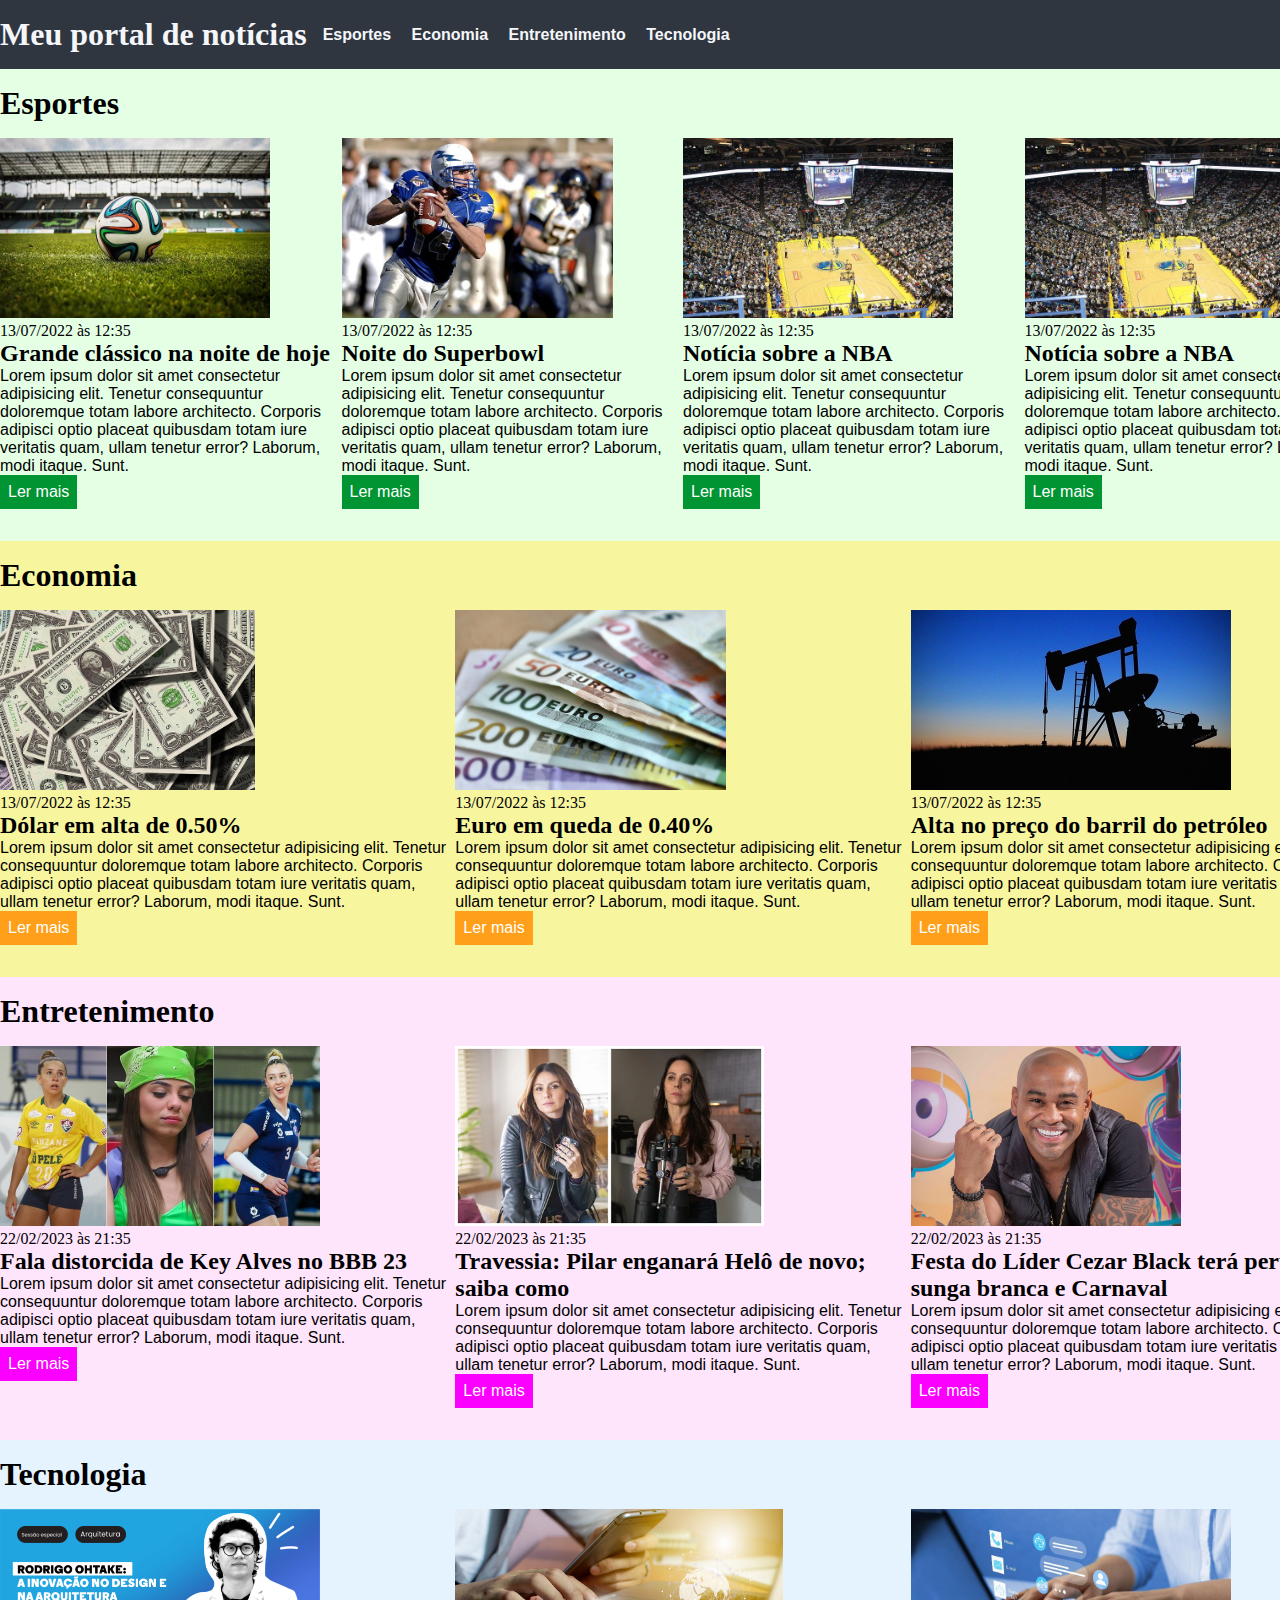
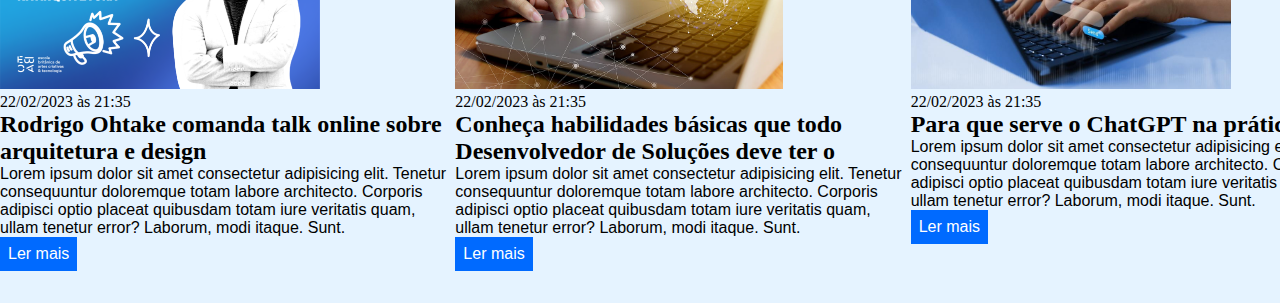
<file: index.html>
<!DOCTYPE html>
<html lang="pt-BR">
<head>
    <meta charset="UTF-8">
    <meta http-equiv="X-UA-Compatible" content="IE=edge">
    <meta name="viewport" content="width=device-width, initial-scale=1.0">
    <title>Meu portal de notícias</title>
    <link rel="stylesheet" href="./main.css" />
</head>
<body>
    <header>
        <div class="container">
        <h1>Meu portal de notícias</h1>
        <nav>
            <ul>
                <li>
                    <a href="#sports" title="Ir para a seção de esportes">Esportes</a>
                </li>
                <li>
                    <a href="#economy" title="Ir para a seção de notícias">Economia</a>
                </li>
                <li>
                    <a href="#entertainment" title="Ir para a seção de notícias">Entretenimento</a>
                </li>
                <li>
                    <a href="#tech" title="Ir para a seção de notícias">Tecnologia</a>
                </li>
            </ul>
        </nav>
        </div>
    </header>
    <section id="sports">
        <div class="container">
            <h2>Esportes</h2>
       <div class="articles">
        <article>
            <img src="./imagens/futebol.jpg" alt="Bola de futebol no gramado" />
            <header>
                <time class="creationdate">13/07/2022 às 12:35</time>
            </header>
            <h3>Grande clássico na noite de hoje</h3>
            <p>
                Lorem ipsum dolor sit amet consectetur adipisicing elit. Tenetur consequuntur doloremque totam labore architecto. Corporis adipisci optio placeat quibusdam totam iure veritatis quam, ullam tenetur error? Laborum, modi itaque. Sunt.
            </p>
            <a href="#" title="Leia a notícia completa">Ler mais</a>
        </article>
        <article>
            <img src="./imagens/futebol-americano.jpg" alt="Jogador de futebol americano correndo com a bola na mão" />
            <header>
                <time>13/07/2022 às 12:35</time>
            </header>
            <h3>Noite do Superbowl</h3>
            <p>
                Lorem ipsum dolor sit amet consectetur adipisicing elit. Tenetur consequuntur doloremque totam labore architecto. Corporis adipisci optio placeat quibusdam totam iure veritatis quam, ullam tenetur error? Laborum, modi itaque. Sunt.
            </p>
            <a href="#" title="Leia a notícia completa">Ler mais</a>
        </article>
        <article>
            <img src="./imagens/basquete.jpg" title="Vista aérea de uma quadra de basquete" />
            <header>
                <time>13/07/2022 às 12:35</time>
            </header>
            <h3>Notícia sobre a NBA</h3>
            <p>
                Lorem ipsum dolor sit amet consectetur adipisicing elit. Tenetur consequuntur doloremque totam labore architecto. Corporis adipisci optio placeat quibusdam totam iure veritatis quam, ullam tenetur error? Laborum, modi itaque. Sunt.
            </p>
            <a href="#" title="Leia a notícia completa">Ler mais</a>
        </article>
        <article>
            <img src="./imagens/basquete.jpg" title="Vista aérea de uma quadra de basquete" />
            <header>
                <time>13/07/2022 às 12:35</time>
            </header>
            <h3>Notícia sobre a NBA</h3>
            <p>
                Lorem ipsum dolor sit amet consectetur adipisicing elit. Tenetur consequuntur doloremque totam labore architecto. Corporis adipisci optio placeat quibusdam totam iure veritatis quam, ullam tenetur error? Laborum, modi itaque. Sunt.
            </p>
            <a href="#" title="Leia a notícia completa">Ler mais</a>
        </article>
       </div>
        </div>
    </section>
    <section id="economy">
        <div class="container">
            <h2>Economia</h2>
            <div class="articles">
                <article>
                    <img src="./imagens/dolares.jpg" alt="Muitos dólares" />
                    <header>
                        <time>13/07/2022 às 12:35</time>
                    </header>
                    <h3>Dólar em alta de 0.50%</h3>
                    <p>
                        Lorem ipsum dolor sit amet consectetur adipisicing elit. Tenetur consequuntur doloremque totam labore architecto. Corporis adipisci optio placeat quibusdam totam iure veritatis quam, ullam tenetur error? Laborum, modi itaque. Sunt.
                    </p>
                    <a href="#" title="Leia a notícia completa">Ler mais</a>
                </article>
                <article>
                    <img src="./imagens/euro.jpg" alt="Várias notas de euro" />
                    <header>
                        <time>13/07/2022 às 12:35</time>
                    </header>
                    <h3>Euro em queda de 0.40%</h3>
                    <p>
                        Lorem ipsum dolor sit amet consectetur adipisicing elit. Tenetur consequuntur doloremque totam labore architecto. Corporis adipisci optio placeat quibusdam totam iure veritatis quam, ullam tenetur error? Laborum, modi itaque. Sunt.
                    </p>
                    <a href="#" title="Leia a notícia completa">Ler mais</a>
                </article>
                <article>
                    <img src="./imagens/petroleo.jpg" alt="Extração de petróleo" />
                    <header>
                        <time>13/07/2022 às 12:35</time>
                    </header>
                    <h3>Alta no preço do barril do petróleo</h3>
                    <p>
                        Lorem ipsum dolor sit amet consectetur adipisicing elit. Tenetur consequuntur doloremque totam labore architecto. Corporis adipisci optio placeat quibusdam totam iure veritatis quam, ullam tenetur error? Laborum, modi itaque. Sunt.
                    </p>
                    <a href="#" title="Leia a notícia completa">Ler mais</a>
                </article>
            </div>
        </div>
    </section>
    <section id="entertainment">
        <div class="container">
            <h2>Entretenimento</h2>
            <div class="articles">
                <article>
                    <img src="./imagens/BBB.png" alt="Key Alves" />
                    <header>
                        <time>22/02/2023 às 21:35</time>
                    </header>
                    <h3>Fala distorcida de Key Alves no BBB 23</h3>
                    <p>
                        Lorem ipsum dolor sit amet consectetur adipisicing elit. Tenetur consequuntur doloremque totam labore architecto. Corporis adipisci optio placeat quibusdam totam iure veritatis quam, ullam tenetur error? Laborum, modi itaque. Sunt.
                    </p>
                    <a href="#" title="Leia a notícia completa">Ler mais</a>
                </article>
                <article>
                    <img src="./imagens/Travessia.webp" alt="Helô" />
                    <header>
                        <time>22/02/2023 às 21:35</time>
                    </header>
                    <h3>Travessia: Pilar enganará Helô de novo; saiba como</h3>
                    <p>
                        Lorem ipsum dolor sit amet consectetur adipisicing elit. Tenetur consequuntur doloremque totam labore architecto. Corporis adipisci optio placeat quibusdam totam iure veritatis quam, ullam tenetur error? Laborum, modi itaque. Sunt.
                    </p>
                    <a href="#" title="Leia a notícia completa">Ler mais</a>
                </article>
                <article>
                    <img src="./imagens/Cezar Black.jpg" alt="Cezar Black" />
                    <header>
                        <time>22/02/2023 às 21:35</time>
                    </header>
                    <h3>Festa do Líder Cezar Black terá peruca, sunga branca e Carnaval</h3>
                    <p>
                        Lorem ipsum dolor sit amet consectetur adipisicing elit. Tenetur consequuntur doloremque totam labore architecto. Corporis adipisci optio placeat quibusdam totam iure veritatis quam, ullam tenetur error? Laborum, modi itaque. Sunt.
                    </p>
                    <a href="#" title="Leia a notícia completa">Ler mais</a>
                </article>
            </div>
        </div>
    </section>
    <section id="tech">
        <div class="container">
            <h2>Tecnologia</h2>
            <div class="articles">
                <article>
                    <img src="./imagens/EBAC.webp" alt="Rodrigo Ohtake" />
                    <header>
                        <time>22/02/2023 às 21:35</time>
                    </header>
                    <h3>Rodrigo Ohtake comanda talk online sobre arquitetura e design</h3>
                    <p>
                        Lorem ipsum dolor sit amet consectetur adipisicing elit. Tenetur consequuntur doloremque totam labore architecto. Corporis adipisci optio placeat quibusdam totam iure veritatis quam, ullam tenetur error? Laborum, modi itaque. Sunt.
                    </p>
                    <a href="#" title="Leia a notícia completa">Ler mais</a>
                </article>
                <article>
                    <img src="./imagens/migrar.jpg" alt="Carreira" />
                    <header>
                        <time>22/02/2023 às 21:35</time>
                    </header>
                    <h3>Conheça habilidades básicas que todo Desenvolvedor de Soluções deve ter o</h3>
                    <p>
                        Lorem ipsum dolor sit amet consectetur adipisicing elit. Tenetur consequuntur doloremque totam labore architecto. Corporis adipisci optio placeat quibusdam totam iure veritatis quam, ullam tenetur error? Laborum, modi itaque. Sunt.
                    </p>
                    <a href="#" title="Leia a notícia completa">Ler mais</a>
                </article>
                <article>
                    <img src="./imagens/gtp.jpg" alt="Tecnologia" />
                    <header>
                        <time>22/02/2023 às 21:35</time>
                    </header>
                    <h3>Para que serve o ChatGPT na prática?</h3>
                    <p>
                        Lorem ipsum dolor sit amet consectetur adipisicing elit. Tenetur consequuntur doloremque totam labore architecto. Corporis adipisci optio placeat quibusdam totam iure veritatis quam, ullam tenetur error? Laborum, modi itaque. Sunt.
                    </p>
                    <a href="#" title="Leia a notícia completa">Ler mais</a>
                </article>
            </div>
        </div>
    </section>      
</body>
</html>
</file>
<file: main.css>
*{
    box-sizing: border-box;
    margin: 0;
    padding: 0;
}

body > header {
    background-color: #2f3640;
    padding: 16px 0;
    color:#f5f6fa;
}

header .container {
    display: flex;
    align-items: center;
}

header li {
    display: inline;
    font-family: Arial, Helvetica, sans-serif;
    font-weight: bold;
    margin-left: 16px;

}

header li a {
    color: #f5f6fa;
    text-decoration: none;
}

.container {
    width: 1366px;
    margin: 0 auto 0 auto;
    }

    .articles {
        display: flex;
        flex-wrap: wrap
        justify-content: space-between;


        }
    
    .articles article img {
        height: 180px;
       /* width: 100%; */
        
    }

    .articles article {
        width: 100%;
    }

   section {
    padding: 16px 0;
   } 

   section h2, 
   .articles article {
    margin-bottom: 16px;
   }

.articles.article h3 {
    margin-top: 8px;
    margin-bottom: 8px;
}

.articles article a {
    background-color: blue;
    color: #fff;
    padding: 8px;
    display: inline-block;
    text-decoration: none;
    font-weight:bold
    margin-top: 8px;

}
.articles article a:hover{
    text-decoration:underline;
}

.articles article p,
.articles article a {
    font-family:Arial, Helvetica, sans-serif;
}

.articles article h3 {
    font-size: 24px;
}

section h2 {
    font-size:32px;
}

#sports {
    background-color: rgba(0,255,0, 0.1);

}

#sports .articles article a {
    background-color: #009432;
    
}

#economy {
    background-color: #f8f59f;
}

#economy .articles article a {
    background-color: #ff9f1a;
}

#entertainment {
    background-color: rgba(255, 0, 225, 0.1);
}

#entertainment .articles article a {
    background-color: rgb(251, 0, 255);
}

#tech {
    background-color: rgba(0, 136, 255, 0.1);
}

#tech .articles article a {
    background-color: rgb(0, 106, 255);
}
</file>
